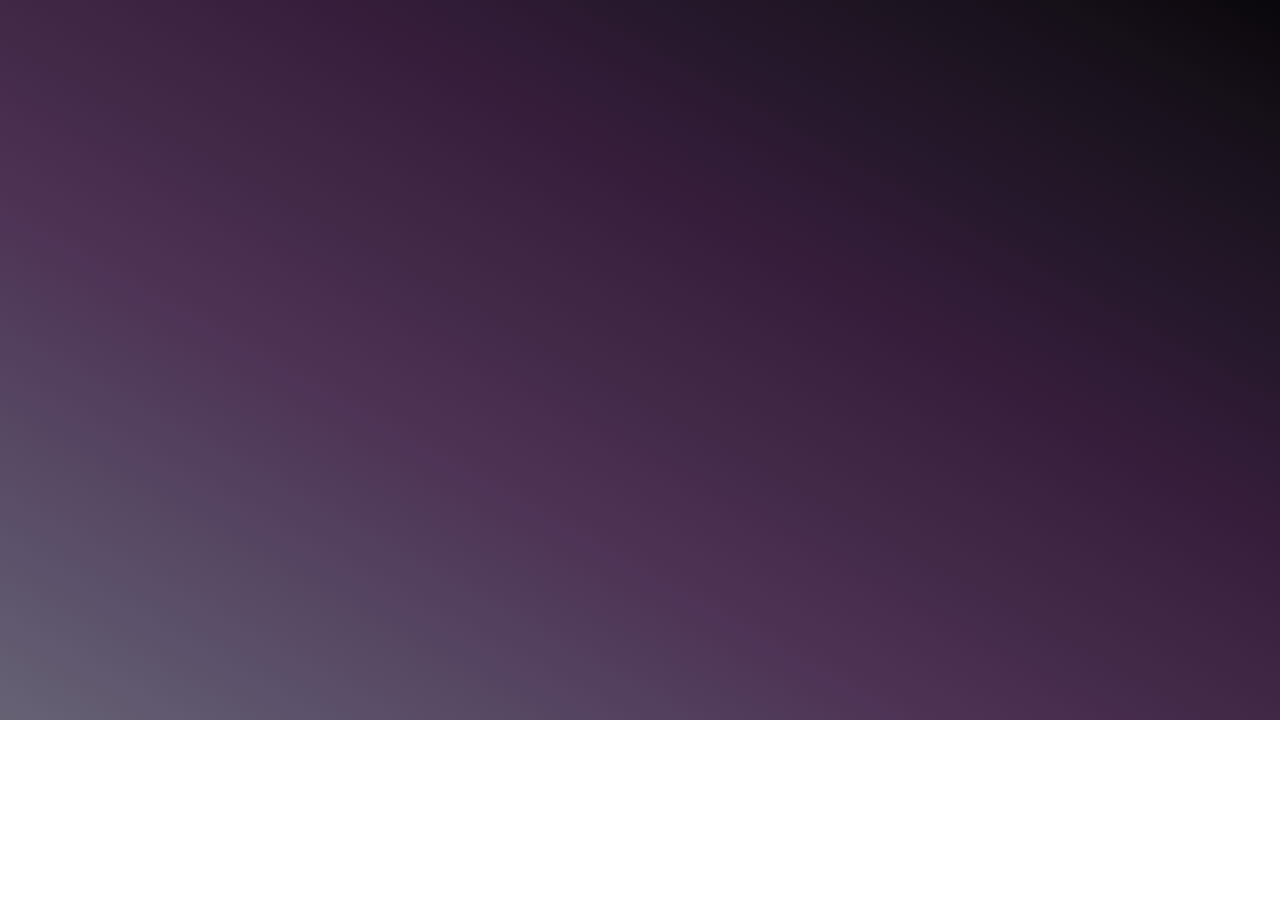
<file: index.html>
<!DOCTYPE html>
<html lang="en">

<head>
    <meta charset="UTF-8">
    <meta name="viewport" content="width=device-width, initial-scale=1.0">
    <title>Cops Bot</title>
</head>

<body>
    <script>
        location = './chooseRole.html'
    </script>
</body>

</html>
</file>
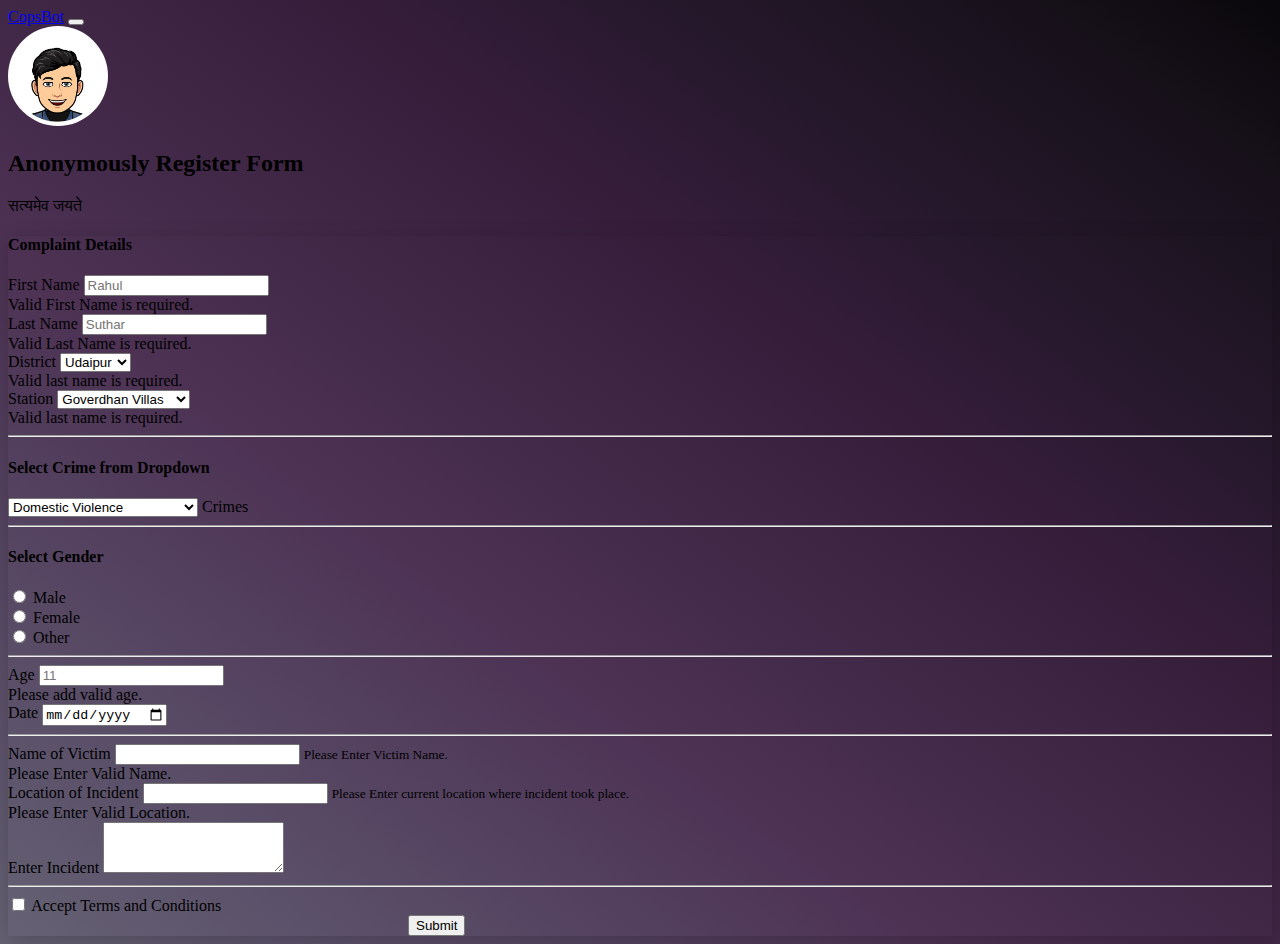
<file: anonymous.html>
<!doctype html>
<html lang="en">
  <head>
    <!-- Required meta tags -->
    <meta charset="utf-8">
    <meta name="viewport" content="width=device-width, initial-scale=1">

    <!-- Bootstrap CSS -->
    <link rel="stylesheet" href="assets/css/menu.css">
    <link href="https://cdn.jsdelivr.net/npm/bootstrap@5.0.0-beta2/dist/css/bootstrap.min.css" rel="stylesheet" integrity="sha384-BmbxuPwQa2lc/FVzBcNJ7UAyJxM6wuqIj61tLrc4wSX0szH/Ev+nYRRuWlolflfl" crossorigin="anonymous">

    <link rel="shortcut icon" type="image/png" href="file:///C:/Users/hp/Desktop/Copsbot/1596472599249-01.jpeg"/>

    <title>Copsbot</title>
  </head>

  <body class="bg-light">

    <div class="container-fluid">
        <nav class="navbar bg-transparent navbar-dark  navbar-expand-lg " >
            <a class="navbar-brand" href="#">CopsBot</a>
            <button class="navbar-toggler" type="button" data-toggle="collapse" data-target="#navbarText" aria-controls="navbarText" aria-expanded="false" aria-label="Toggle navigation">
              <span class="navbar-toggler-icon"></span>
            </button>
            <div class="collapse navbar-collapse" id="navbarText">
            </div>
          </nav>
      <div class="py-5 text-center text-light">
        <img class="mb-4 d-block mx-auto" src="./assets/img/anuj-logo.jfif" alt="user_logo" width="100" height="100" style="border-radius: 50%;">
        <h2>Anonymously Register  Form</h2>
        <p class="lead">सत्यमेव जयते</p>
      </div>
    </div>

    <div class="container text-light p-3" style=" box-shadow: 0 4px 8px 0 rgba(0, 0, 0, 0), 0 6px 20px 0 rgba(3, 3, 3, 0.19);">
      
      <h4 class="mb-3">Complaint Details</h4>
      <form novalidate>
        <div class="row g-3">
          <div class="col-sm-6">
            <label for="firstName" class="form-label">First Name</label>
            <input id="firstName" type="text" class="form-control" placeholder="Rahul"
            required>
            <div class="invalid-feedback">
              Valid First Name is required.
            </div>
          </div>
          <div class="col-sm-6">
            <label for="lastName" class="form-label">Last Name</label>
            <input id="lastName" type="text" class="form-control" placeholder="Suthar"
            required>
            <div class="invalid-feedback">
              Valid Last Name is required.
            </div>
          </div>

          <div class="col-md-6">
            <label for="district" class="form-label">District</label>
              <select id="district" class="form-control"> 
                <option value="udaipur">Udaipur</option>
                <option value="jaipur">Jaipur</option>
                <option value="jodhpur">Jodhpur</option>
              </select> 
              <div class="invalid-feedback"> 
                Valid last name is required.
              </div>
          </div>

          <div class="col-md-6">
            <label for="station" class="form-label">Station</label>
              <select id="station" class="form-control">
                <option value="goverdhanvillas">Goverdhan Villas</option>
                <option value="hathipole">Hathi Pole</option>
                <option value="hiranmagrisec4">Hiran Magri Sec. 4</option>
              </select> 
              <div class="invalid-feedback"> 
                Valid last name is required.
              </div>
          </div>

          <hr class="my-4">

          <h4 class="mb-3">Select Crime from Dropdown</h4>

          <div class="form-floating">
            <select class="form-select" id="crimeselect" aria-label="Floating label select example">
              <option value="1">Domestic Violence</option>
              <option value="2">Economic & Cyber Offences</option>
              <option value="3">Missing Person Report</option>
              <option value="4">Lost & Found</option>
              <option value="5">Stolen Vehicles Search</option>
              <option value="6">Theft</option>
            </select>
            <label for="floatingSelect">Crimes</label>
          </div>
          
          <hr class="my-4">

          <h4 class="mb-3">Select Gender</h4>

          <div class="form-group row">
            <div class="col-sm-10">
                <div class="form-check form-check-inline">
                    <input class="form-check-input" type="radio" name="inlineRadioOptions" id="inlineRadio1" value="option1">
                    <label class="form-check-label" for="inlineRadio1">Male</label>
                </div>
                <div class="form-check form-check-inline">
                    <input class="form-check-input" type="radio" name="inlineRadioOptions" id="inlineRadio2" value="option2">
                    <label class="form-check-label" for="inlineRadio2">Female</label>
                </div>
                <div class="form-check form-check-inline">
                    <input class="form-check-input" type="radio" name="inlineRadioOptions" id="inlineRadio3" value="option3">
                    <label class="form-check-label" for="inlineRadio3">Other</label>
                </div>
                
            </div>
        </div>

          <hr class="my-4">

            <div class="col-md-6">
              <label for="age" class="form-label">Age</label>
              <input id="age" type="number" class="form-control" placeholder="11"
              required>
              <div class="invalid-feedback">
                Please add valid age.
              </div>
            </div>

            <div class="col-md-6">
              <label for="incidentdate" class="form-label">Date</label>
              <input id="incidentdate" type="date" class="form-control"  
              required>
            </div>

          <hr class="my-4">
          <div class="col-md-6">
            <label for="fullName" class="form-label" >Name of Victim</label>
            <input type="text" class="form-control">
            <small class="text-muted">
              Please Enter Victim Name. 
            </small>
            <div class="invalid-feedback">
              Please Enter Valid Name.
            </div>
          </div>

          <div class="col-md-6">
            <label for="location" class="form-label" >Location of Incident</label>
            <input id="location" type="text" class="form-control">
            <small class="text-muted">
              Please Enter current location where incident took place.
            </small>
            <div class="invalid-feedback">
              Please Enter Valid Location.
            </div>
          </div>
          
            
            <div class="col-md-12">
              <label for="incidentdetails" class="form-label">Enter Incident</label>
              <textarea class="form-control" id="incidentdetails" rows="3"></textarea>
            </div>      
            <hr class="my-4">
            <div class="row  p-3">
                <div class="form-check">
                    <input type="checkbox" class="form-check-input" id="exampleCheck1">
                    <label class="form-check-label" for="exampleCheck1">Accept Terms and Conditions</label> 
                  </div>
            </div>
            <div class="row text-center m-lg-3">
                <button class="btn btn-success w-25" style="margin-left: 400px;" onclick="">
                    Submit
                </button>
              </div>
          

        </div>


      </form>
    </div>


    <!-- Optional JavaScript; choose one of the two! -->

    <!-- Option 1: Bootstrap Bundle with Popper -->
    <script src="https://cdn.jsdelivr.net/npm/bootstrap@5.0.0-beta2/dist/js/bootstrap.bundle.min.js" integrity="sha384-b5kHyXgcpbZJO/tY9Ul7kGkf1S0CWuKcCD38l8YkeH8z8QjE0GmW1gYU5S9FOnJ0" crossorigin="anonymous"></script>

    <!-- Option 2: Separate Popper and Bootstrap JS -->
    <!--
    <script src="https://cdn.jsdelivr.net/npm/@popperjs/core@2.6.0/dist/umd/popper.min.js" integrity="sha384-KsvD1yqQ1/1+IA7gi3P0tyJcT3vR+NdBTt13hSJ2lnve8agRGXTTyNaBYmCR/Nwi" crossorigin="anonymous"></script>
    <script src="https://cdn.jsdelivr.net/npm/bootstrap@5.0.0-beta2/dist/js/bootstrap.min.js" integrity="sha384-nsg8ua9HAw1y0W1btsyWgBklPnCUAFLuTMS2G72MMONqmOymq585AcH49TLBQObG" crossorigin="anonymous"></script>
    -->
    <script SameSite="None; Secure" src="https://static.landbot.io/landbot-3/landbot-3.0.0.js"></script>
    <script>
    var myLandbot = new Landbot.Livechat({
        configUrl: 'https://chats.landbot.io/v3/H-845235-GIP8XCR42VQAM5K8/index.json',
    });
    </script>
  </body>
</html>
</file>
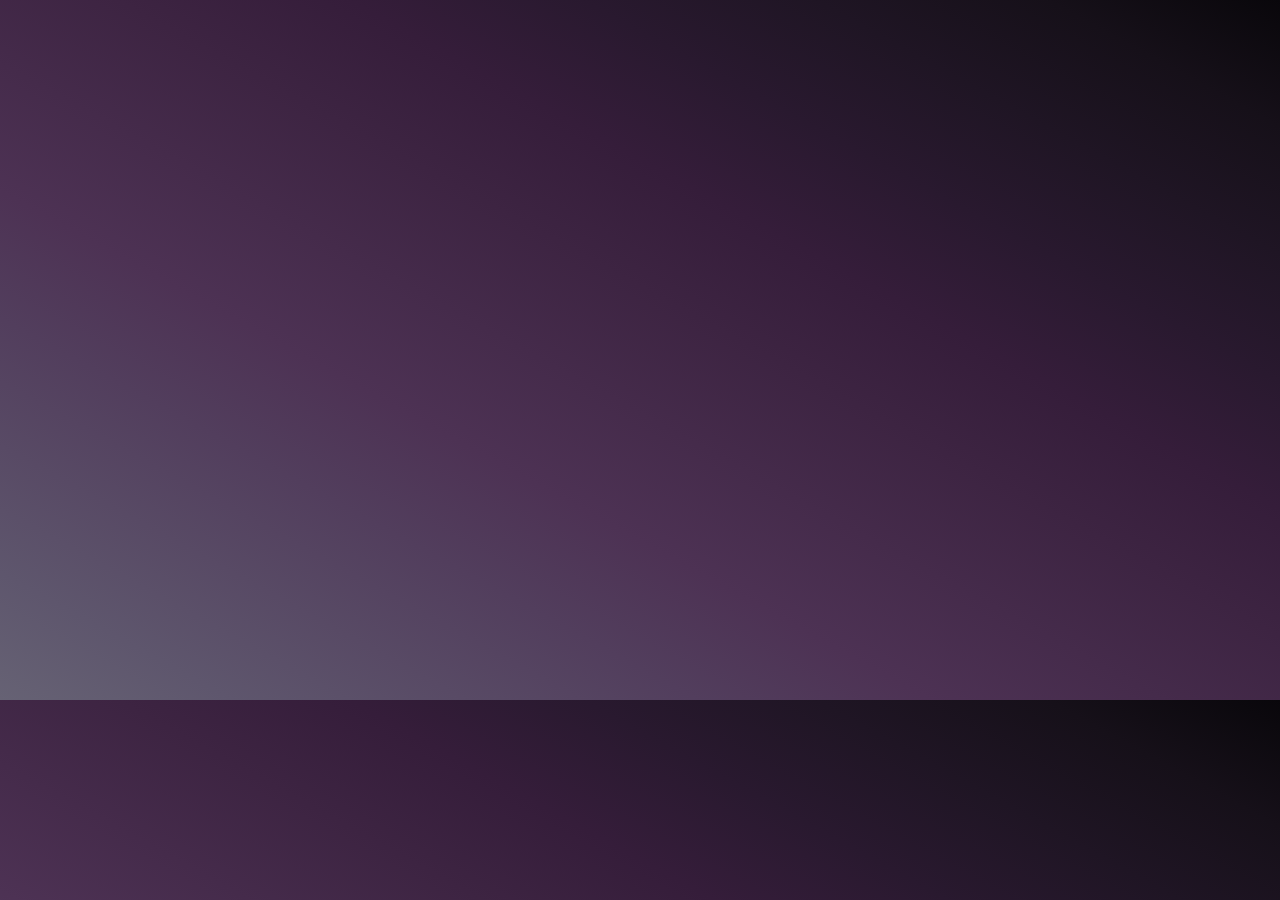
<file: chatbot.html>
<!DOCTYPE html>
<html lang="en">

<head>
	<title>CopsBot</title>
	<meta charset="UTF-8">
	<meta name="viewport" content="width=device-width, initial-scale=1">
	<!--===============================================================================================-->
	
	<link rel="stylesheet" href="https://maxcdn.bootstrapcdn.com/bootstrap/4.0.0/css/bootstrap.min.css" integrity="sha384-Gn5384xqQ1aoWXA+058RXPxPg6fy4IWvTNh0E263XmFcJlSAwiGgFAW/dAiS6JXm" crossorigin="anonymous">
	<script src="https://code.jquery.com/jquery-3.2.1.slim.min.js" integrity="sha384-KJ3o2DKtIkvYIK3UENzmM7KCkRr/rE9/Qpg6aAZGJwFDMVNA/GpGFF93hXpG5KkN" crossorigin="anonymous"></script>
<script src="https://cdnjs.cloudflare.com/ajax/libs/popper.js/1.12.9/umd/popper.min.js" integrity="sha384-ApNbgh9B+Y1QKtv3Rn7W3mgPxhU9K/ScQsAP7hUibX39j7fakFPskvXusvfa0b4Q" crossorigin="anonymous"></script>
<script src="https://maxcdn.bootstrapcdn.com/bootstrap/4.0.0/js/bootstrap.min.js" integrity="sha384-JZR6Spejh4U02d8jOt6vLEHfe/JQGiRRSQQxSfFWpi1MquVdAyjUar5+76PVCmYl" crossorigin="anonymous"></script>
	
	<!--===============================================================================================-->
	<style>
        body{
            background-image: linear-gradient(to right top, #666274, #5e566d, #584a65, #523e5d, #4d3254, #452b4b, #3d2442, #351d3a, #29192f, #1f1524, #161019, #09070b);
            overflow-y: hidden;
        }
		@keyframes fadeInUp {
    from {
        transform: translate3d(0,40px,0)
    }

    to {
        transform: translate3d(0,0,0);
        opacity: 1
    }
}

@-webkit-keyframes fadeInUp {
    from {
        transform: translate3d(0,40px,0)
    }

    to {
        transform: translate3d(0,0,0);
        opacity: 1
    }
}

.animated {
    animation-duration: 1s;
    animation-fill-mode: both;
    -webkit-animation-duration: 1s;
    -webkit-animation-fill-mode: both
}

.animatedFadeInUp {
    opacity: 0
}

.fadeInUp {
    opacity: 0;
    animation-name: fadeInUp;
    -webkit-animation-name: fadeInUp;
}
    #container {
      width: 500px;
      height: 500px;
      display: flex;
      align-items: center;
      position: relative;
      justify-content: center;
      overflow: hidden;
    }
 
    .circle {
  border-radius: 50%;
  background-color: deepskyblue;
  width: 200px;
  height: 200px;
  position: absolute;
  opacity: 0;
  animation: scaleIn 4s infinite cubic-bezier(.36, .11, .89, .32);
}
@keyframes scaleIn {
  from {
    transform: scale(.5, .5);
    opacity: .5;
  }
  to {
    transform: scale(2.5, 2.5);
    opacity: 0;
  }
}
 
    .item {
      z-index: 100;
      padding: 5px;
    }
 
    .item img {
      width: 250px;
    }
	</style>
</head>

<body>

	<div class="container">
				<div class="row text-center " style="margin-top: 200px;border: 0;">
                    
					<div class="col-sm-12 animated animatedFadeInUp fadeInUp" >
                        
                        <div id="container"style="margin-left: 80px;" >
                            <div class="item">
                                
                                <img onclick="welcomeMessage();" style="width: 200px; height: 200px; border-radius: 50%;border: thick solid white;" src="assets/img/anuj-logo.jfif">
                                
                            </div>
                            <div class="circle" style="animation-delay: 0s"></div>
                            <div class="circle" style="animation-delay: 1s"></div>
                            <div class="circle" style="animation-delay: 2s"></div>
                            <div class="circle" style="animation-delay: 3s"></div>
                        </div>
                        
                        
						
					</div>
					
				</div>
	</div>
    <script>
        function welcomeMessage(){ 
            speechSynthesis.getVoices().forEach(voice => {
                console.log(voice.name, voice.lang)
                })
            var u = new SpeechSynthesisUtterance();
            
            u.text = 'Hey ! I am Anuj from Team Copsbot. How Can I help you?';    
            u.lang = 'en-US';
            u.rate = 1;
            u.pitch = .4;     
            u.voiceURI  = "Veena";
            u.lang =  "en-AU"
            speechSynthesis.speak(u);
}
    </script>
	<script SameSite="None; Secure" src="https://static.landbot.io/landbot-3/landbot-3.0.0.js"></script>
	<script>
	  var myLandbot = new Landbot.Livechat({
		configUrl: 'https://chats.landbot.io/v3/H-845235-GIP8XCR42VQAM5K8/index.json',
	  });
	</script>
</body>

</html>
</file>
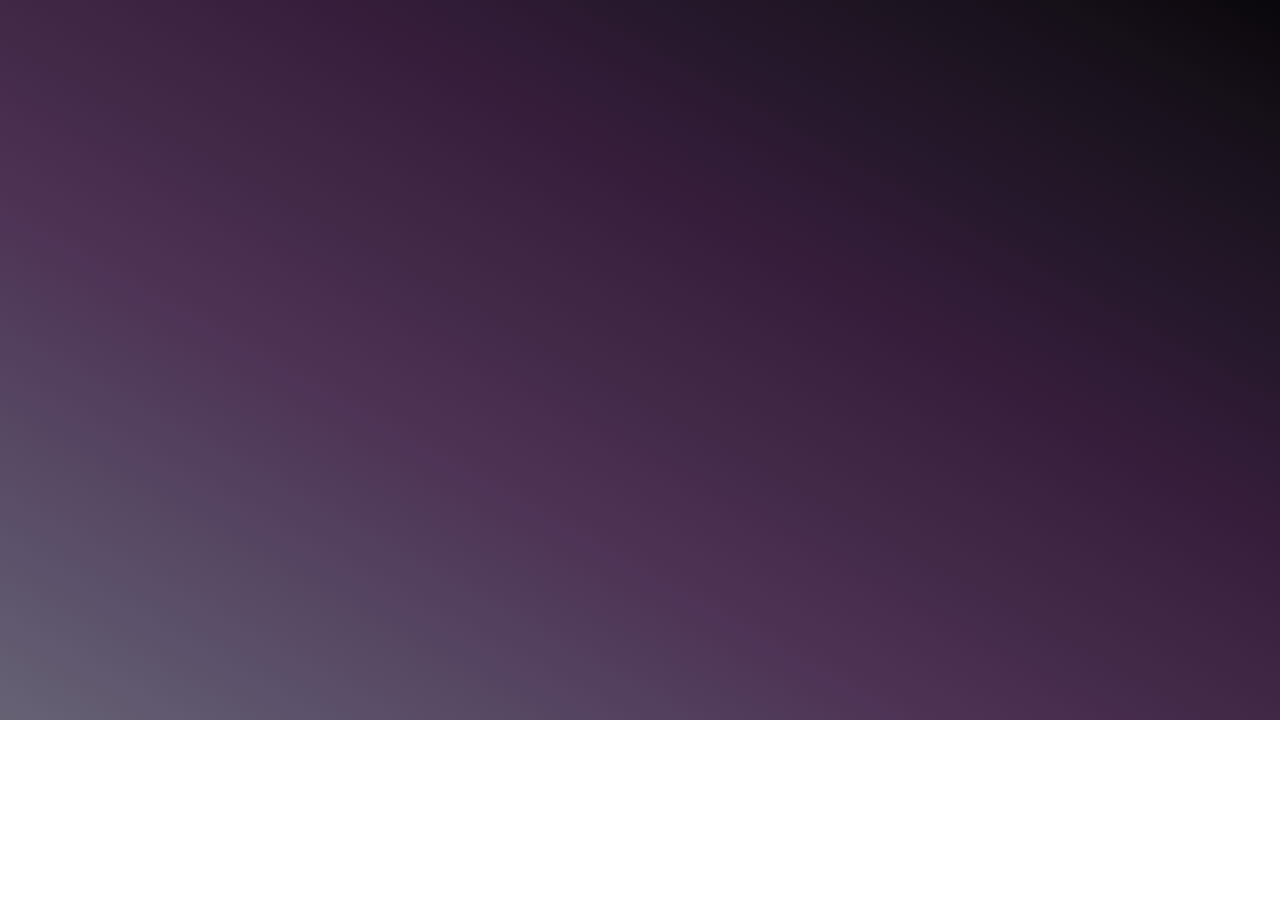
<file: chooseRole.html>
<!DOCTYPE html>
<html lang="en">

<head>
	<title>CopsBot</title>
	<meta charset="UTF-8">
	<meta name="viewport" content="width=device-width, initial-scale=1">
	<!--===============================================================================================-->
	<link rel="stylesheet" href="assets/css/chooseRole.css">
	<link rel="stylesheet" href="https://maxcdn.bootstrapcdn.com/bootstrap/4.0.0/css/bootstrap.min.css" integrity="sha384-Gn5384xqQ1aoWXA+058RXPxPg6fy4IWvTNh0E263XmFcJlSAwiGgFAW/dAiS6JXm" crossorigin="anonymous">
	<script src="https://code.jquery.com/jquery-3.2.1.slim.min.js" integrity="sha384-KJ3o2DKtIkvYIK3UENzmM7KCkRr/rE9/Qpg6aAZGJwFDMVNA/GpGFF93hXpG5KkN" crossorigin="anonymous"></script>
<script src="https://cdnjs.cloudflare.com/ajax/libs/popper.js/1.12.9/umd/popper.min.js" integrity="sha384-ApNbgh9B+Y1QKtv3Rn7W3mgPxhU9K/ScQsAP7hUibX39j7fakFPskvXusvfa0b4Q" crossorigin="anonymous"></script>
<script src="https://maxcdn.bootstrapcdn.com/bootstrap/4.0.0/js/bootstrap.min.js" integrity="sha384-JZR6Spejh4U02d8jOt6vLEHfe/JQGiRRSQQxSfFWpi1MquVdAyjUar5+76PVCmYl" crossorigin="anonymous"></script>
	
	<!--===============================================================================================-->
	<style>
		@keyframes fadeInUp {
    from {
        transform: translate3d(0,40px,0)
    }

    to {
        transform: translate3d(0,0,0);
        opacity: 1
    }
}

@-webkit-keyframes fadeInUp {	
    from {
        transform: translate3d(0,40px,0)
    }

    to {
        transform: translate3d(0,0,0);
        opacity: 1
    }
}

.animated {
    animation-duration: 1s;
    animation-fill-mode: both;
    -webkit-animation-duration: 1s;
    -webkit-animation-fill-mode: both
}

.animatedFadeInUp {
    opacity: 0
}

.fadeInUp {
    opacity: 0;
    animation-name: fadeInUp;
    -webkit-animation-name: fadeInUp;
}
	</style>
</head>

<body>

	<div class="container">
				<div class="row text-center " style="margin-top: 200px;border: 0;">
					<div class="col-sm-6 animated animatedFadeInUp fadeInUp" style="border-right:1px solid gray">
						<a href="./login.html" style="color: inherit; ">
							<img style="width: 200px; height: 200px; border-radius: 50%;border: thick solid white;" src="assets/img/anuj-logo.jfif">
							<h3 style="margin: 10px;color: whitesmoke;">File a Complaint as a Registered User</h3>
						</a>
					</div>
					<div class="col-sm-6 animated animatedFadeInUp fadeInUp">
						<a href="./anonymous.html" style="color: inherit; ">
							<img style="width: 200px; height: 200px; border-radius: 50%;border: thick solid white;" src="assets/img/stranger.jfif">
							<h3 style="margin: 10px;color: whitesmoke;">File a Complaint Anonymously</h3>
						</a>
					</div>
				</div>
	</div>

	
</body>

</html>
</file>
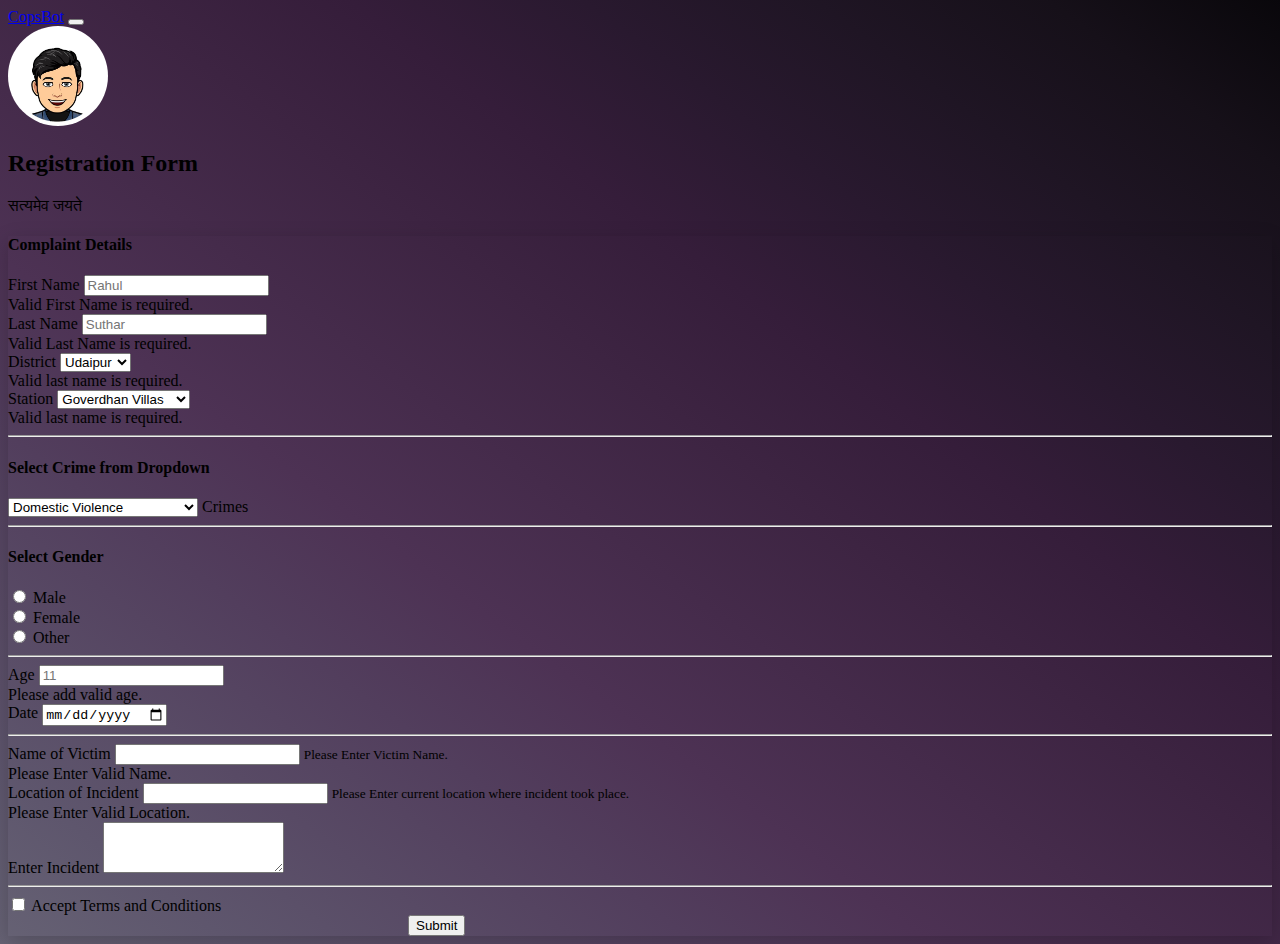
<file: complaintForm.html>
<!doctype html>
<html lang="en">
  <head>
    <!-- Required meta tags -->
    <meta charset="utf-8">
    <meta name="viewport" content="width=device-width, initial-scale=1">

    <!-- Bootstrap CSS -->
    <link rel="stylesheet" href="assets/css/menu.css">
    <link href="https://cdn.jsdelivr.net/npm/bootstrap@5.0.0-beta2/dist/css/bootstrap.min.css" rel="stylesheet" integrity="sha384-BmbxuPwQa2lc/FVzBcNJ7UAyJxM6wuqIj61tLrc4wSX0szH/Ev+nYRRuWlolflfl" crossorigin="anonymous">

    <link rel="shortcut icon" type="image/png" href="file:///C:/Users/hp/Desktop/Copsbot/1596472599249-01.jpeg"/>

    <title>Copsbot</title>
  </head>

  <body class="bg-light">

    <div class="container-fluid">
        <nav class="navbar bg-transparent navbar-dark  navbar-expand-lg " >
            <a class="navbar-brand" href="#">CopsBot</a>
            <button class="navbar-toggler" type="button" data-toggle="collapse" data-target="#navbarText" aria-controls="navbarText" aria-expanded="false" aria-label="Toggle navigation">
              <span class="navbar-toggler-icon"></span>
            </button>
            <div class="collapse navbar-collapse" id="navbarText">
            </div>
          </nav>
      <div class="py-5 text-center text-light">
        <img class="mb-4 d-block mx-auto" src="./assets/img/anuj-logo.jfif" alt="user_logo" width="100" height="100" style="border-radius: 50%;">
        <h2>Registration Form</h2>
        <p class="lead">सत्यमेव जयते</p>
      </div>
    </div>

    <div class="container text-light p-3" style=" box-shadow: 0 4px 8px 0 rgba(0, 0, 0, 0), 0 6px 20px 0 rgba(3, 3, 3, 0.19);">
      
      <h4 class="mb-3">Complaint Details</h4>
      <form novalidate>
        <div class="row g-3">
          <div class="col-sm-6">
            <label for="firstName" class="form-label">First Name</label>
            <input id="firstName" type="text" class="form-control" placeholder="Rahul"
            required>
            <div class="invalid-feedback">
              Valid First Name is required.
            </div>
          </div>
          <div class="col-sm-6">
            <label for="lastName" class="form-label">Last Name</label>
            <input id="lastName" type="text" class="form-control" placeholder="Suthar"
            required>
            <div class="invalid-feedback">
              Valid Last Name is required.
            </div>
          </div>

          <div class="col-md-6">
            <label for="district" class="form-label">District</label>
              <select id="district" class="form-control"> 
                <option value="udaipur">Udaipur</option>
                <option value="jaipur">Jaipur</option>
                <option value="jodhpur">Jodhpur</option>
              </select> 
              <div class="invalid-feedback"> 
                Valid last name is required.
              </div>
          </div>

          <div class="col-md-6">
            <label for="station" class="form-label">Station</label>
              <select id="station" class="form-control">
                <option value="goverdhanvillas">Goverdhan Villas</option>
                <option value="hathipole">Hathi Pole</option>
                <option value="hiranmagrisec4">Hiran Magri Sec. 4</option>
              </select> 
              <div class="invalid-feedback"> 
                Valid last name is required.
              </div>
          </div>

          <hr class="my-4">

          <h4 class="mb-3">Select Crime from Dropdown</h4>

          <div class="form-floating">
            <select class="form-select" id="crimeselect" aria-label="Floating label select example">
              <option value="1">Domestic Violence</option>
              <option value="2">Economic & Cyber Offences</option>
              <option value="3">Missing Person Report</option>
              <option value="4">Lost & Found</option>
              <option value="5">Stolen Vehicles Search</option>
              <option value="6">Theft</option>
            </select>
            <label for="floatingSelect">Crimes</label>
          </div>
          
          <hr class="my-4">

          <h4 class="mb-3">Select Gender</h4>

          <div class="form-group row">
            <div class="col-sm-10">
                <div class="form-check form-check-inline">
                    <input class="form-check-input" type="radio" name="inlineRadioOptions" id="inlineRadio1" value="option1">
                    <label class="form-check-label" for="inlineRadio1">Male</label>
                </div>
                <div class="form-check form-check-inline">
                    <input class="form-check-input" type="radio" name="inlineRadioOptions" id="inlineRadio2" value="option2">
                    <label class="form-check-label" for="inlineRadio2">Female</label>
                </div>
                <div class="form-check form-check-inline">
                    <input class="form-check-input" type="radio" name="inlineRadioOptions" id="inlineRadio3" value="option3">
                    <label class="form-check-label" for="inlineRadio3">Other</label>
                </div>
                
            </div>
        </div>

          <hr class="my-4">

            <div class="col-md-6">
              <label for="age" class="form-label">Age</label>
              <input id="age" type="number" class="form-control" placeholder="11"
              required>
              <div class="invalid-feedback">
                Please add valid age.
              </div>
            </div>

            <div class="col-md-6">
              <label for="incidentdate" class="form-label">Date</label>
              <input id="incidentdate" type="date" class="form-control"  
              required>
            </div>

          <hr class="my-4">
          <div class="col-md-6">
            <label for="fullName" class="form-label" >Name of Victim</label>
            <input type="text" class="form-control">
            <small class="text-muted">
              Please Enter Victim Name. 
            </small>
            <div class="invalid-feedback">
              Please Enter Valid Name.
            </div>
          </div>

          <div class="col-md-6">
            <label for="location" class="form-label" >Location of Incident</label>
            <input id="location" type="text" class="form-control">
            <small class="text-muted">
              Please Enter current location where incident took place.
            </small>
            <div class="invalid-feedback">
              Please Enter Valid Location.
            </div>
          </div>
          
            
            <div class="col-md-12">
              <label for="incidentdetails" class="form-label">Enter Incident</label>
              <textarea class="form-control" id="incidentdetails" rows="3"></textarea>
            </div>        
            <hr class="my-4">
            <div class="row  p-3">
                <div class="form-check">
                    <input type="checkbox" class="form-check-input" id="exampleCheck1">
                    <label class="form-check-label" for="exampleCheck1">Accept Terms and Conditions</label> 
                  </div>
            </div>
            <div class="row text-center m-lg-3">
                <button class="btn btn-success w-25" style="margin-left: 400px;" onclick="">
                    Submit
                </button>
              </div>
          

        </div>


      </form>
    </div>


    <!-- Optional JavaScript; choose one of the two! -->

    <!-- Option 1: Bootstrap Bundle with Popper -->
    <script src="https://cdn.jsdelivr.net/npm/bootstrap@5.0.0-beta2/dist/js/bootstrap.bundle.min.js" integrity="sha384-b5kHyXgcpbZJO/tY9Ul7kGkf1S0CWuKcCD38l8YkeH8z8QjE0GmW1gYU5S9FOnJ0" crossorigin="anonymous"></script>

    <!-- Option 2: Separate Popper and Bootstrap JS -->
    <!--
    <script src="https://cdn.jsdelivr.net/npm/@popperjs/core@2.6.0/dist/umd/popper.min.js" integrity="sha384-KsvD1yqQ1/1+IA7gi3P0tyJcT3vR+NdBTt13hSJ2lnve8agRGXTTyNaBYmCR/Nwi" crossorigin="anonymous"></script>
    <script src="https://cdn.jsdelivr.net/npm/bootstrap@5.0.0-beta2/dist/js/bootstrap.min.js" integrity="sha384-nsg8ua9HAw1y0W1btsyWgBklPnCUAFLuTMS2G72MMONqmOymq585AcH49TLBQObG" crossorigin="anonymous"></script>
    -->
    <script SameSite="None; Secure" src="https://static.landbot.io/landbot-3/landbot-3.0.0.js"></script>
    <script>
    var myLandbot = new Landbot.Livechat({
        configUrl: 'https://chats.landbot.io/v3/H-845235-GIP8XCR42VQAM5K8/index.json',
    });
    </script>
    <script>
      window.onload = function(){
          navigator.geolocation.getCurrentPosition(success, error, options);
          var options = {
            enableHighAccuracy: true,
            timeout: 5000,
            maximumAge: 0
          };

          function success(pos) {
              var crd = pos.coords;

              console.log('Your current position is:');
              console.log(`Latitude : ${crd.latitude}`);
              console.log(`Longitude: ${crd.longitude}`);
              console.log(`More or less ${crd.accuracy} meters.`);
            }

            function error(err) {
              console.warn(`ERROR(${err.code}): ${err.message}`);
            }
            
            
        }
      function requestComplaint() {
        let latitude ,longitude;
          navigator.geolocation.getCurrentPosition().then(function(position){
            latitude = position.coords.latitude;
            longitude = position.coords.longitude;
            
          });
                  let obj ={ 
            victimName:$("#firstName").val() +' '+$("#lastName").val() ,
            complaint:$("#incidentdetails").val(),
            crimeCategory:$('#crimeselect option:selected').text(),
            age:$("#age").val(),
            gender:$('input[name="inlineRadioOptions"]:checked').val(),
            iLatitude:latitude,
            iLongitude:longitude,
            landmark:$("#location").val(),
            dateOfIncident:$("#incidentdate").val(),
            timeOfIncident:new Date().toLocaleTimeString() } 
  
                  fetch(`https://copsbot-api.herokuapp.com/api/complaints/`, {
                      method: 'POST',
                      headers: {
                          Authorization: user.token,
                          'Content-Type': 'application/json'
                      },
                      body: JSON.stringify(obj)
                  })
                      .then(res => res.json())
                      .then(json => {
                          iziToast.error({
                              timeout: 3000,
                              position: 'topRight',
                              transitionIn: 'fadeInLeft',
                              message: json.message
                          });
                          if (json.status === 201) location.reload()
                      })
                      .catch(err => console.log(err))
                 
              }
    </script>
  </body>
</html>
</file>
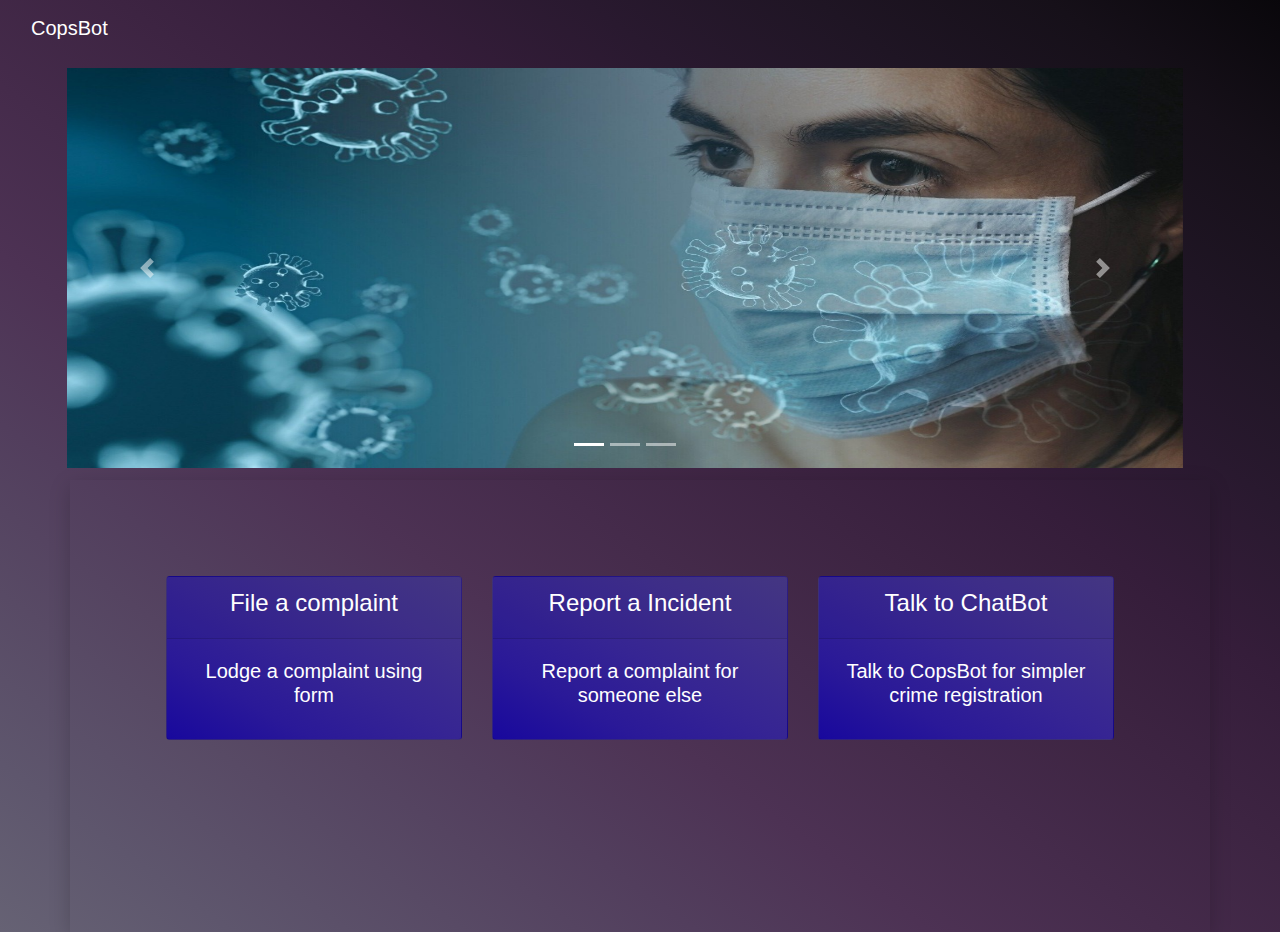
<file: menu.html>
<!DOCTYPE html>
<html lang="en">

<head>
	<title>CopsBot</title>
	<meta charset="UTF-8">
	<meta name="viewport" content="width=device-width, initial-scale=1">
	<!--===============================================================================================-->
	<link rel="stylesheet" href="assets/css/menu.css">
	<link rel="stylesheet" href="https://maxcdn.bootstrapcdn.com/bootstrap/4.0.0/css/bootstrap.min.css" integrity="sha384-Gn5384xqQ1aoWXA+058RXPxPg6fy4IWvTNh0E263XmFcJlSAwiGgFAW/dAiS6JXm" crossorigin="anonymous">
	<script src="https://code.jquery.com/jquery-3.2.1.slim.min.js" integrity="sha384-KJ3o2DKtIkvYIK3UENzmM7KCkRr/rE9/Qpg6aAZGJwFDMVNA/GpGFF93hXpG5KkN" crossorigin="anonymous"></script>
<script src="https://cdnjs.cloudflare.com/ajax/libs/popper.js/1.12.9/umd/popper.min.js" integrity="sha384-ApNbgh9B+Y1QKtv3Rn7W3mgPxhU9K/ScQsAP7hUibX39j7fakFPskvXusvfa0b4Q" crossorigin="anonymous"></script>
<script src="https://maxcdn.bootstrapcdn.com/bootstrap/4.0.0/js/bootstrap.min.js" integrity="sha384-JZR6Spejh4U02d8jOt6vLEHfe/JQGiRRSQQxSfFWpi1MquVdAyjUar5+76PVCmYl" crossorigin="anonymous"></script>
	
	<!--===============================================================================================-->
</head>

<body>

	<div class="container-fluid">
        <nav class="navbar bg-transparent navbar-dark  navbar-expand-lg " >
            <a class="navbar-brand" href="#">CopsBot</a>
            <button class="navbar-toggler" type="button" data-toggle="collapse" data-target="#navbarText" aria-controls="navbarText" aria-expanded="false" aria-label="Toggle navigation">
              <span class="navbar-toggler-icon"></span>
            </button>
            <div class="collapse navbar-collapse" id="navbarText">
            </div>
          </nav>
		  <div class="container w-100 p-2">
			<div class="row w-100 " style="width:100%">
				<div id="carouselExampleIndicators" class="carousel w-100 slide p-1" data-ride="carousel">
					<ol class="carousel-indicators">
					  <li data-target="#carouselExampleIndicators" data-slide-to="0" class="active"></li>
					  <li data-target="#carouselExampleIndicators" data-slide-to="1"></li>
					  <li data-target="#carouselExampleIndicators" data-slide-to="2"></li>
					</ol>
					<div class="carousel-inner">
					  <div class="carousel-item active">
						<img class="d-block w-100"  style="height:400px"src="assets/img/corona.jpeg" alt="First slide">
					  </div>
					  <div class="carousel-item">
						<img class="d-block w-100 " style="height:400px"src="assets/img/corona.jpeg" alt="Second slide">
					  </div>
					  <div class="carousel-item">
						<img class="d-block w-100 " style="height:400px"src="assets/img/corona.jpeg" alt="Third slide">
					  </div>
					</div>
					<a class="carousel-control-prev" href="#carouselExampleIndicators" role="button" data-slide="prev">
					  <span class="carousel-control-prev-icon" aria-hidden="true"></span>
					  <span class="sr-only">Previous</span>
					</a>
					<a class="carousel-control-next" href="#carouselExampleIndicators" role="button" data-slide="next">
					  <span class="carousel-control-next-icon" aria-hidden="true"></span>
					  <span class="sr-only">Next</span>
					</a>
				  </div>
			  </div>
		  </div>
		  <div class="container p-5" style=" box-shadow: 0 4px 8px 0 rgba(0, 0, 0, 0), 0 6px 20px 0 rgba(3, 3, 3, 0.19);">
			<div class="row p-5 text-center">
				<div class="col-sm-4">
					<a href="./complaintForm.html" style="color: inherit; text-decoration: none; ">
						<div class="card"  style="color:white;background-image: linear-gradient(to right top, #18089d, #2a1998, #362593, #3f2f8d, #473887);">
							<div class="card-header">
								<h4>File a complaint</h4>
							</div>
							<div class="card-body">
								<h5 class="card-title">Lodge a complaint using form</h5>
							</div>
					    </div>
					</a>
				</div>
				<div class="col-sm-4">
					<a href="./reportIncident.html" style="color: inherit; text-decoration: none; ">
						<div class="card"  style="color:white;background-image: linear-gradient(to right top, #18089d, #2a1998, #362593, #3f2f8d, #473887);">
							<div class="card-header">
								<h4>Report a Incident</h4>
							</div>
							<div class="card-body">
								<h5 class="card-title">Report a complaint for someone else</h5>
							</div>
					    </div>
					</a>
				</div>
				<div class="col-sm-4">
					<a href="./chatbot.html" style="color: inherit;  text-decoration: none;">
						<div class="card" style="color:white;background-image: linear-gradient(to right top, #18089d, #2a1998, #362593, #3f2f8d, #473887);">
							<div class="card-header">
							<h4>Talk to ChatBot</h4>
							</div>
							<div class="card-body">
							<h5 class="card-title">Talk to CopsBot for simpler crime registration</h5>
							</div>
						</div>
					</a>
				</div>
			</div>
			<div class="row p-5 text-center">
				
				
			</div>
		  </div>
	</div>
	<script SameSite="None; Secure" src="https://static.landbot.io/landbot-3/landbot-3.0.0.js"></script>
	<script>
	  var myLandbot = new Landbot.Livechat({
		configUrl: 'https://chats.landbot.io/v3/H-845235-GIP8XCR42VQAM5K8/index.json',
	  });
	</script>

	
	
</body>

</html>
</file>
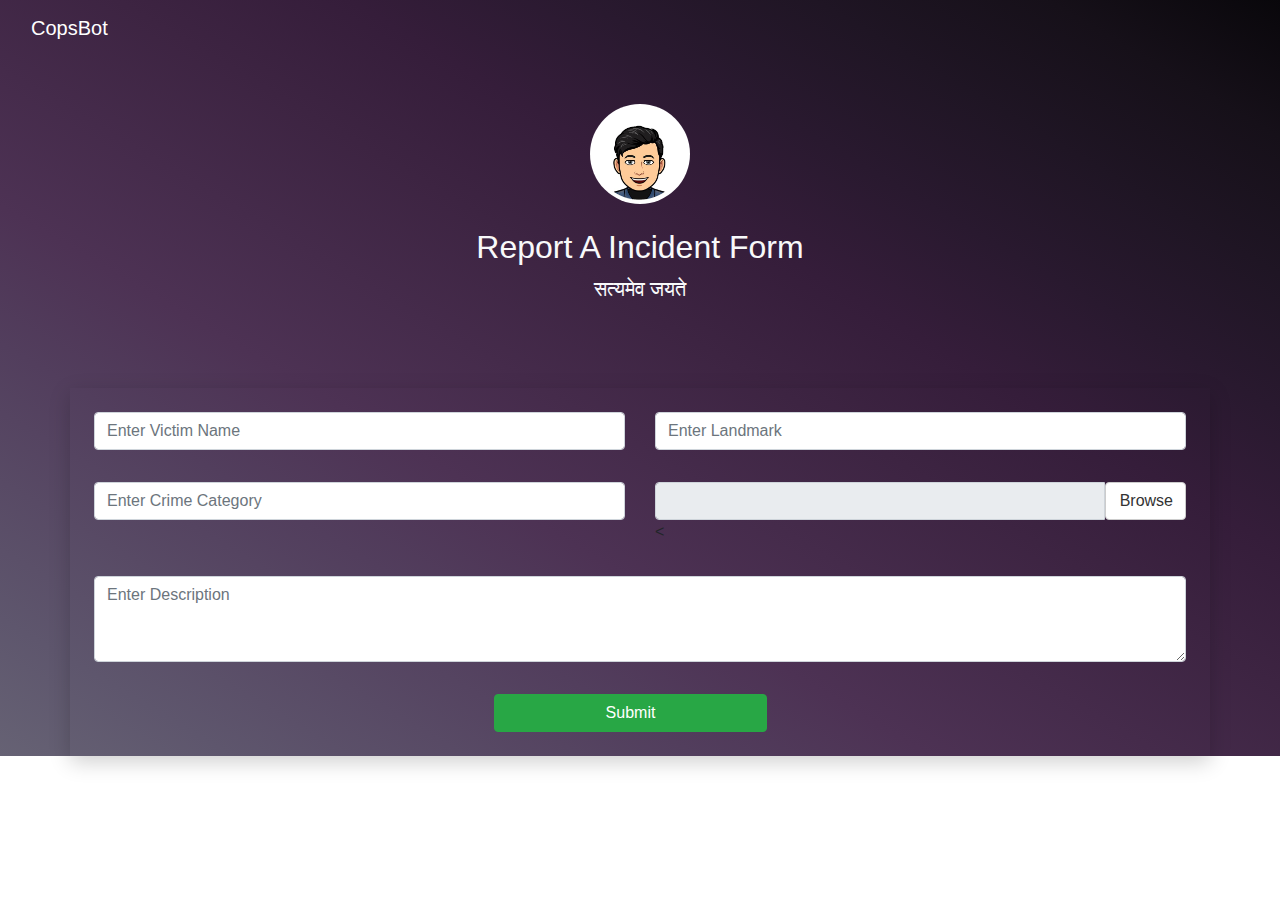
<file: reportIncident.html>
<!DOCTYPE html>
<html lang="en">

<head>
	<title>CopsBot</title>
	<meta charset="UTF-8">
	<meta name="viewport" content="width=device-width, initial-scale=1">
	<!--===============================================================================================-->
	<link rel="stylesheet" href="assets/css/menu.css">
	<link rel="stylesheet" href="https://maxcdn.bootstrapcdn.com/bootstrap/4.0.0/css/bootstrap.min.css" integrity="sha384-Gn5384xqQ1aoWXA+058RXPxPg6fy4IWvTNh0E263XmFcJlSAwiGgFAW/dAiS6JXm" crossorigin="anonymous">
	<script src="https://code.jquery.com/jquery-3.2.1.slim.min.js" integrity="sha384-KJ3o2DKtIkvYIK3UENzmM7KCkRr/rE9/Qpg6aAZGJwFDMVNA/GpGFF93hXpG5KkN" crossorigin="anonymous"></script>
<script src="https://cdnjs.cloudflare.com/ajax/libs/popper.js/1.12.9/umd/popper.min.js" integrity="sha384-ApNbgh9B+Y1QKtv3Rn7W3mgPxhU9K/ScQsAP7hUibX39j7fakFPskvXusvfa0b4Q" crossorigin="anonymous"></script>
<script src="https://maxcdn.bootstrapcdn.com/bootstrap/4.0.0/js/bootstrap.min.js" integrity="sha384-JZR6Spejh4U02d8jOt6vLEHfe/JQGiRRSQQxSfFWpi1MquVdAyjUar5+76PVCmYl" crossorigin="anonymous"></script>
	
	<!--===============================================================================================-->
    <style>
        .container{
    margin-top:20px;
}
.image-preview-input {
    position: relative;
	overflow: hidden;
	margin: 0px;    
    color: #333;
    background-color: #fff;
    border-color: #ccc;    
}
.image-preview-input input[type=file] {
	position: absolute;
	top: 0;
	right: 0;
	margin: 0;
	padding: 0;
	font-size: 20px;
	cursor: pointer;
	opacity: 0;
	filter: alpha(opacity=0);
}
.image-preview-input-title {
    margin-left:2px;
}
    </style>
</head>

<body>

	<div class="container-fluid">
        <nav class="navbar bg-transparent navbar-dark  navbar-expand-lg " >
            <a class="navbar-brand" href="#">CopsBot</a>
            <button class="navbar-toggler" type="button" data-toggle="collapse" data-target="#navbarText" aria-controls="navbarText" aria-expanded="false" aria-label="Toggle navigation">
              <span class="navbar-toggler-icon"></span>
            </button>
            <div class="collapse navbar-collapse" id="navbarText">
            </div>
          </nav>
      <div class="py-5 text-center text-light">
        <img class="mb-4 d-block mx-auto" src="./assets/img/anuj-logo.jfif" alt="user_logo" width="100" height="100" style="border-radius: 50%;">
        <h2>Report A Incident Form</h2>
        <p class="lead">सत्यमेव जयते</p>
      </div>

          <div class="container p-2" style=" box-shadow: 0 4px 8px 0 rgba(0, 0, 0, 0), 0 6px 20px 0 rgba(3, 3, 3, 0.19);">
            <form>
                <div class="row p-3">
                  <div class="col-sm-6">
                    <input type="text" class="form-control" id="victimName" placeholder="Enter Victim Name" name="Victim's Name">
                  </div>
                  <div class="col-sm-6">
                    <input type="text" class="form-control" placeholder="Enter Landmark" name="landMark">
                  </div>
                </div>
                <div class="row p-3">
                    <div class="col-sm-6">
                      <input type="text" class="form-control" id="crimeCategory" placeholder="Enter Crime Category" name="Crime Category">
                    </div>
                    <div class="col-sm-6">
                        <div class="input-group image-preview">
                            <input type="text" class="form-control image-preview-filename" disabled="disabled"> <!-- don't give a name === doesn't send on POST/GET -->
                            <span class="input-group-btn">
                                <!-- image-preview-clear button -->
                                <button type="button" class="btn btn-default image-preview-clear" style="display:none;">
                                    <span class="glyphicon glyphicon-remove"></span> Clear
                                </button>
                                <!-- image-preview-input -->
                                <div class="btn btn-default image-preview-input">
                                    <span class="glyphicon glyphicon-folder-open"></span>
                                    <span class="image-preview-input-title">Browse</span>
                                    <input type="file" accept="image/png, image/jpeg, image/gif" name="input-file-preview"/> <!-- rename it -->
                                </div>
                            </span>
                        </div><
                    </div>
                  </div>
                  <div class="row p-3">
                        <div class="col-xs-12 col-md-12 col-md-offset-3 col-sm-8 col-sm-offset-2">  
                            <textarea class="form-control" id="exampleFormControlTextarea1" rows="3" placeholder="Enter Description"></textarea>
                        </div>
                    </div>
                    <div class="row text-center m-lg-3">
                        <button class="btn btn-success w-25" style="margin-left: 400px;" onclick="">
                            Submit
                        </button>
                      </div>
                  </div>
                  
              </form>
          </div>
	</div>

    <script>
        $(document).on('click', '#close-preview', function(){ 
    $('.image-preview').popover('hide');
    // Hover befor close the preview
    $('.image-preview').hover(
        function () {
           $('.image-preview').popover('show');
        }, 
         function () {
           $('.image-preview').popover('hide');
        }
    );    
});

$(function() {
    // Create the close button
    var closebtn = $('<button/>', {
        type:"button",
        text: 'x',
        id: 'close-preview',
        style: 'font-size: initial;',
    });
    closebtn.attr("class","close pull-right");
    // Set the popover default content
    $('.image-preview').popover({
        trigger:'manual',
        html:true,
        title: "<strong>Preview</strong>"+$(closebtn)[0].outerHTML,
        content: "There's no image",
        placement:'bottom'
    });
    // Clear event
    $('.image-preview-clear').click(function(){
        $('.image-preview').attr("data-content","").popover('hide');
        $('.image-preview-filename').val("");
        $('.image-preview-clear').hide();
        $('.image-preview-input input:file').val("");
        $(".image-preview-input-title").text("Browse"); 
    }); 
    // Create the preview image
    $(".image-preview-input input:file").change(function (){     
        var img = $('<img/>', {
            id: 'dynamic',
            width:250,
            height:200
        });      
        var file = this.files[0];
        var reader = new FileReader();
        // Set preview image into the popover data-content
        reader.onload = function (e) {
            $(".image-preview-input-title").text("Change");
            $(".image-preview-clear").show();
            $(".image-preview-filename").val(file.name);            
            img.attr('src', e.target.result);
            $(".image-preview").attr("data-content",$(img)[0].outerHTML).popover("show");
        }        
        reader.readAsDataURL(file);
    });  
});
    </script>
	<script SameSite="None; Secure" src="https://static.landbot.io/landbot-3/landbot-3.0.0.js"></script>
	<script>
	  var myLandbot = new Landbot.Livechat({
		configUrl: 'https://chats.landbot.io/v3/H-845235-GIP8XCR42VQAM5K8/index.json',
	  });
	</script>
</body>

</html>
</file>
<file: assets/css/menu.css>
body {
  color: #000;

  height: 100%;
  overflow: visible;
  background-image: linear-gradient(
    to right top,
    #666274,
    #5e566d,
    #584a65,
    #523e5d,
    #4d3254,
    #452b4b,
    #3d2442,
    #351d3a,
    #29192f,
    #1f1524,
    #161019,
    #09070b
  );
  background-repeat: no-repeat;
}

body::-webkit-scrollbar {
    width: 0.1px;
  }
   
  body::-webkit-scrollbar-track {
    box-shadow: inset 0 0 6px rgba(0, 0, 0, 0.3);
  }
   
  body::-webkit-scrollbar-thumb {
    background-color: darkgrey;
    outline: 1px solid slategrey;
  }
</file>
<file: assets/css/chooseRole.css>
body {
    color: #000;
    
    height: 520px;
    background-image: linear-gradient(to right top, #666274, #5e566d, #584a65, #523e5d, #4d3254, #452b4b, #3d2442, #351d3a, #29192f, #1f1524, #161019, #09070b);
    background-repeat: no-repeat
}

.card {
    margin: 0 auto; /* Added */
    background-color: rgba(255,255,255, 0.2) !important;
        margin-bottom: 10px; /* Added */
}
</file>
